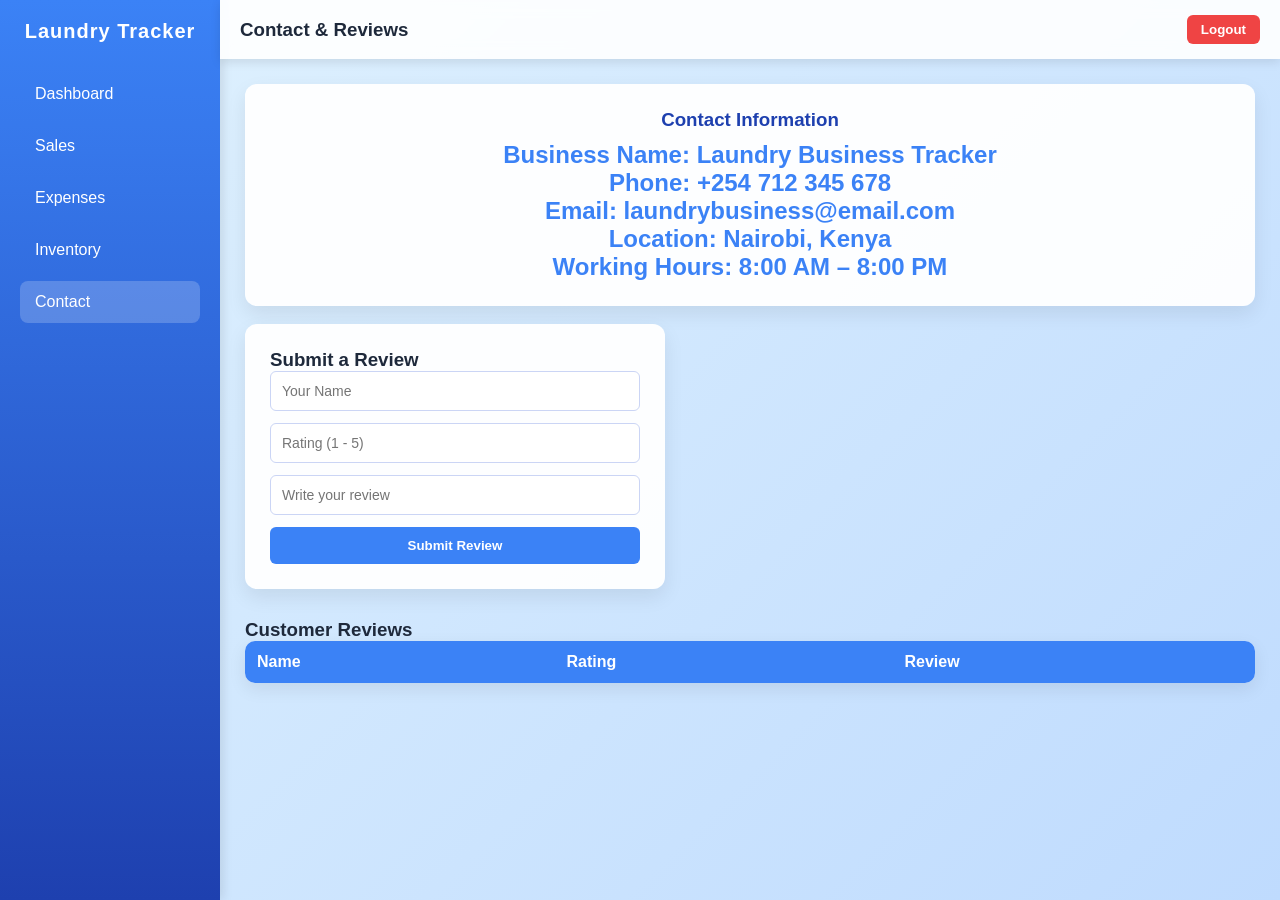
<file: contact.html>
<!DOCTYPE html>
<html lang="en">
<head>
<meta charset="UTF-8">
<title>Contact Us</title>
<link rel="stylesheet" href="css/styles.css">
</head>

<body>

<div class="wrapper">

    <!-- Sidebar -->
    <div class="sidebar">
        <h2>Laundry Tracker</h2>

        <nav>
            <a href="dashboard.html">Dashboard</a>
            <a href="sales.html">Sales</a>
            <a href="expenses.html">Expenses</a>
            <a href="inventory.html">Inventory</a>
            <a href="contact.html" class="active">Contact</a>
        </nav>
    </div>


    <!-- Main Content -->
    <div class="main">

        <!-- Topbar -->
        <div class="topbar">
            <h3>Contact & Reviews</h3>
            <button onclick="logout()">Logout</button>
        </div>


        <div class="container">

            <!-- Contact Information -->
            <div class="card">
                <h3>Contact Information</h3>
                <p><strong>Business Name:</strong> Laundry Business Tracker</p>
                <p><strong>Phone:</strong> +254 712 345 678</p>
                <p><strong>Email:</strong> laundrybusiness@email.com</p>
                <p><strong>Location:</strong> Nairobi, Kenya</p>
                <p><strong>Working Hours:</strong> 8:00 AM – 8:00 PM</p>
            </div>

            <br>

            <!-- Review Form -->
            <div class="form-box">

                <h3>Submit a Review</h3>

                <input type="text" id="name" placeholder="Your Name">

                <input type="number" id="rating" placeholder="Rating (1 - 5)" min="1" max="5">

                <input type="text" id="review" placeholder="Write your review">

                <button onclick="submitReview()">Submit Review</button>

            </div>


            <!-- Reviews List -->
            <h3>Customer Reviews</h3>

            <table>
                <thead>
                    <tr>
                        <th>Name</th>
                        <th>Rating</th>
                        <th>Review</th>
                    </tr>
                </thead>

                <tbody id="reviewsTable">
                </tbody>
            </table>

        </div>

    </div>

</div>


<script>

let reviews = []

function submitReview(){

    const name = document.getElementById("name").value
    const rating = document.getElementById("rating").value
    const review = document.getElementById("review").value

    if(!name || !rating || !review){
        alert("Please fill all fields")
        return
    }

    reviews.push({name, rating, review})

    displayReviews()

    document.getElementById("name").value = ""
    document.getElementById("rating").value = ""
    document.getElementById("review").value = ""
}

function displayReviews(){

    const table = document.getElementById("reviewsTable")

    table.innerHTML = ""

    reviews.forEach(r => {

        const row = document.createElement("tr")

        row.innerHTML = `
            <td>${r.name}</td>
            <td>${r.rating} ⭐</td>
            <td>${r.review}</td>
        `

        table.appendChild(row)
    })
}

</script>

</body>
</html>
</file>
<file: css/styles.css>
/* ===================== Reset & Base ===================== */
*{
    margin:0;
    padding:0;
    box-sizing:border-box;
}

body, html{
    font-family: 'Arial', sans-serif;
    height:100%;
    background: linear-gradient(135deg,#e0f2fe,#bfdbfe);
    color:#1e293b;
}

/* ===================== Wrapper ===================== */
.wrapper{
    display:flex;
    min-height:100vh;
}

/* ===================== Sidebar ===================== */
.sidebar{
    width:220px;
    background: linear-gradient(180deg,#3b82f6,#1e40af);
    color:white;
    padding:20px;
    flex-shrink:0;
    display:flex;
    flex-direction:column;
    box-shadow:3px 0 10px rgba(0,0,0,0.1);
}

.sidebar h2{
    text-align:center;
    margin-bottom:30px;
    font-size:20px;
    letter-spacing:1px;
}

.sidebar nav a{
    color:white;
    text-decoration:none;
    padding:12px 15px;
    display:block;
    border-radius:8px;
    margin-bottom:10px;
    transition:0.3s;
    font-weight:500;
}

.sidebar nav a.active,
.sidebar nav a:hover{
    background:rgba(255,255,255,0.2);
}

/* ===================== Main Content ===================== */
.main{
    flex:1;
    display:flex;
    flex-direction:column;
}

/* ===================== Topbar ===================== */
.topbar{
    background:rgba(255,255,255,0.9);
    padding:15px 20px;
    display:flex;
    justify-content:space-between;
    align-items:center;
    box-shadow:0 3px 10px rgba(0,0,0,0.1);
    backdrop-filter: blur(8px);
    position: sticky;
    top:0;
    z-index:100;
}

/* Logout Button */
.topbar button{
    padding:7px 14px;
    background:#ef4444;
    color:white;
    border:none;
    border-radius:6px;
    cursor:pointer;
    transition:0.2s;
    font-weight:bold;
}

.topbar button:hover{
    background:#dc2626;
}

/* ===================== Container ===================== */
.container{
    padding:25px;
    flex:1;
}

/* ===================== Cards ===================== */
.cards{
    display:grid;
    grid-template-columns:repeat(auto-fit,minmax(200px,1fr));
    gap:20px;
    margin-bottom:30px;
}

.card{
    background:rgba(255,255,255,0.95);
    padding:25px;
    border-radius:12px;
    box-shadow:0 8px 20px rgba(0,0,0,0.08);
    text-align:center;
    transition:0.3s;
}

.card:hover{
    transform:translateY(-3px);
}

.card h3{
    margin-bottom:10px;
    color:#1e40af;
}

.card p{
    font-size:24px;
    font-weight:bold;
    color:#3b82f6;
}

/* ===================== Tables ===================== */
table{
    width:100%;
    border-collapse:collapse;
    background:rgba(255,255,255,0.95);
    box-shadow:0 6px 18px rgba(0,0,0,0.08);
    margin-bottom:30px;
    border-radius:10px;
    overflow:hidden;
}

th{
    background:#3b82f6;
    color:white;
    padding:12px;
    text-align:left;
}

td{
    padding:12px;
    border-bottom:1px solid #eee;
}

tr:hover{
    background:#f1f5f9;
}

td button{
    background:#ef4444;
    color:white;
    border:none;
    padding:6px 10px;
    border-radius:5px;
    cursor:pointer;
    transition:0.2s;
}

td button:hover{
    background:#dc2626;
}

/* ===================== Forms ===================== */
.form-box{
    background:rgba(255,255,255,0.95);
    padding:25px;
    border-radius:12px;
    margin-bottom:30px;
    box-shadow:0 8px 20px rgba(0,0,0,0.08);
    max-width:420px;
}

.form-box input{
    display:block;
    width:100%;
    margin-bottom:12px;
    padding:11px;
    border-radius:6px;
    border:1px solid #cbd5f5;
    font-size:14px;
}

.form-box input:focus{
    outline:none;
    border-color:#3b82f6;
    box-shadow:0 0 6px rgba(59,130,246,0.4);
}

.form-box button{
    background:#3b82f6;
    color:white;
    border:none;
    padding:11px;
    width:100%;
    border-radius:6px;
    cursor:pointer;
    transition:0.2s;
    font-weight:bold;
}

.form-box button:hover{
    background:#1e40af;
}

/* ===================== Charts ===================== */
canvas{
    max-width:100%;
    margin:40px auto;
    display:block;
    background:rgba(255,255,255,0.95);
    padding:20px;
    border-radius:12px;
    box-shadow:0 8px 25px rgba(0,0,0,0.08);
}

/* ===================== Login Page ===================== */
.login-container{
    display:flex;
    justify-content:center;
    align-items:center;
    min-height:100vh;
    background: linear-gradient(135deg,#e0f2fe,#bfdbfe);
}

.login-box{
    background:white;
    padding:40px;
    border-radius:14px;
    box-shadow:0 10px 30px rgba(0,0,0,0.15);
    width:360px;
    text-align:center;
}

.login-box h2{
    margin-bottom:20px;
    color:#1e40af;
}

.login-box input{
    width:100%;
    padding:10px;
    margin-bottom:15px;
    border-radius:6px;
    border:1px solid #cbd5f5;
}

.login-box input:focus{
    outline:none;
    border-color:#3b82f6;
}

.login-box button{
    width:100%;
    padding:10px;
    border:none;
    border-radius:6px;
    background:#3b82f6;
    color:white;
    font-weight:bold;
    cursor:pointer;
    transition:0.2s;
}

.login-box button:hover{
    background:#1e40af;
}

.login-box a{
    display:block;
    margin-top:10px;
    color:#2563eb;
    text-decoration:none;
}

.login-box a:hover{
    text-decoration:underline;
}

/* ===================== Responsive ===================== */
@media(max-width:768px){

    .sidebar{
        width:70px;
    }

    .sidebar h2{
        display:none;
    }

    .sidebar nav a{
        font-size:12px;
        padding:8px;
        text-align:center;
    }

    .cards{
        grid-template-columns:1fr;
    }

    .form-box{
        max-width:100%;
    }

}
</file>
